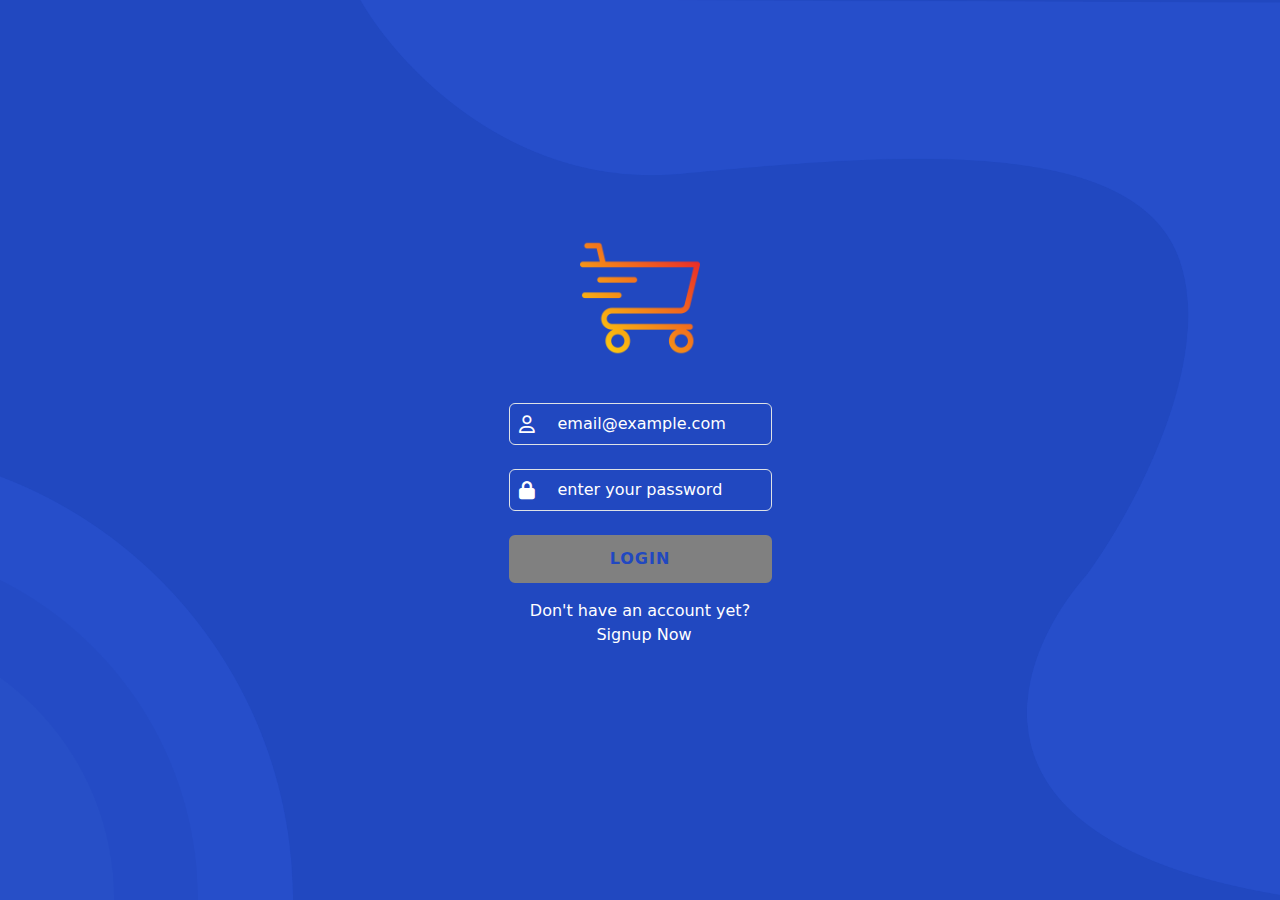
<file: index.html>
<!DOCTYPE html>
<html lang="en">
<head>
    <meta charset="UTF-8">
    <meta name="viewport" content="width=device-width, initial-scale=1.0">
    <title>Login</title>
    <meta name="description" content="Shopping cart for adding products and shooping">
    <meta name="author" content="Mohamed Khalel">
    <link rel="shortcut icon" href="assets/shopping-cart.png" type="image/x-icon">
    <link rel="stylesheet" href="css/all.min.css">
    <link rel="stylesheet" href="css/bootstrap.min.css">
    <link rel="stylesheet" href="css/style.css">
</head>
<body>
    <div class="login-main">
        <div class="container">
            <p id="notification2" class="bg-success d-inline-block px-5 py-2 text-white d-none rounded-4">email created success</p>
            <div class="login-form w-25 m-auto p-2">
                <div class="login-image">
                    <img src="assets/shopping-cart.png" alt="logo">
                </div>
                <div class="mb-4 login-input position-relative">
                    <input id="emailInput"  type="email" placeholder="email@example.com" class="form-control ps-5 py-2">
                    <i class="fa-regular fa-user position-absolute top-50 translate-middle"></i>
                </div>
                <div class="mb-4 login-input position-relative">
                    <input id="passInput" type="password" placeholder="enter your password" class="form-control ps-5 py-2">
                    <i class="fa-solid fa-lock position-absolute top-50 translate-middle"></i>
                </div>
                <div>
                    <button disabled id="logBtn" type="button">Login</button>
                </div>
                <span id="logErrMsg" class="text-warning text-center d-block mt-2"></span>
                <p class="text-center text-white mt-3">Don't have an account yet? <a id="gosignup" class="text-decoration-none text-white ms-2 cursor-pointer fw-medium">Signup Now</a></p>
            </div>
            <div class="signup-form w-25 m-auto p-2 d-none ">
                <div class="signup-image">
                    <img src="assets/shopping-cart.png" alt="logo">
                    
                    
                </div>
                <div class="mb-4 signup-input position-relative">
                    <input id="nameSignInput"  type="text" placeholder="enter your name" class="form-control ps-5 py-2">
                    <i class="fa-regular fa-address-card position-absolute top-50 translate-middle"></i>
                </div>
                <div class="mb-4">
                    <div class="signup-input position-relative">
                        <input id="emailSignInput"  type="email" placeholder="email@example.com" class="form-control ps-5 py-2">
                        <i class="fa-regular fa-user position-absolute top-50 translate-middle"></i>
                    </div>
                    <p id="signErrMsg" class="text-warning mt-1"></p>
                </div>
                <div class="mb-4 signup-input position-relative">
                    <input id="passSignInput" type="password" placeholder="enter your password" class="form-control ps-5 py-2">
                    <i class="fa-solid fa-lock position-absolute top-50 translate-middle"></i>
                </div>
                <div>
                    <button disabled id="signupBtn" type="button">Create Account</button>
                </div>
                <p class="text-center text-white mt-3">Already have an account ? <a id="goLogin" class="text-decoration-none text-white ms-4 cursor-pointer fw-medium">Login Now</a></p>
            </div>
        </div>
    </div>

    <script src="js/login.js"></script>
</body>
</html>
</file>
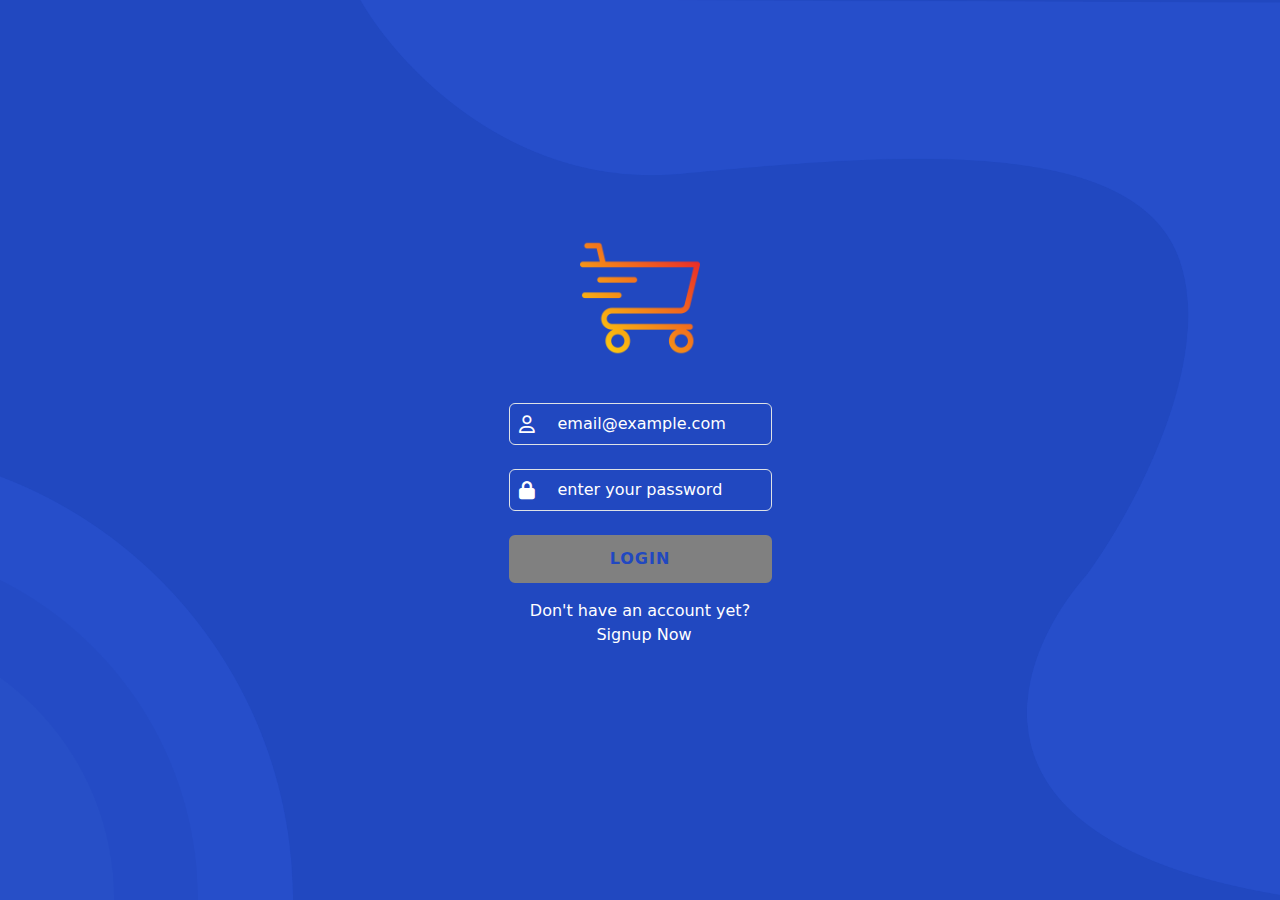
<file: home.html>
<!DOCTYPE html>
<html lang="en">
<head>
    <meta charset="UTF-8">
    <meta name="viewport" content="width=device-width, initial-scale=1.0">
    <title>Shopping Cart</title>
    <meta name="description" content="Shopping cart for adding products and shooping">
    <meta name="author" content="Mohamed Khalel">
    <link rel="shortcut icon" href="assets/shopping-cart.png" type="image/x-icon">
    <link rel="stylesheet" href="css/all.min.css">
    <link rel="stylesheet" href="css/bootstrap.min.css">
    <link rel="stylesheet" href="css/style.css">
</head>
<body>
    
    <nav class="navbar navbar-expand-lg shadow fixed-top">
        <div class="container">
            <a class="navbar-brand" ><img src="assets/shopping-cart.png" alt="logo"></a>
            <button
                class="navbar-toggler d-lg-none"
                type="button"
                data-bs-toggle="collapse"
                data-bs-target="#collapsibleNavId"
                aria-controls="collapsibleNavId"
                aria-expanded="false"
                aria-label="Toggle navigation"
            >
                <span class="navbar-toggler-icon"></span>
            </button>
            
            <div  class="collapse navbar-collapse" id="collapsibleNavId">
                
                <ul class="navbar-nav ms-auto mt-2 mt-lg-0 gap-3 text-center">
                    <li class="nav-item">
                        <a id="UserName" class="nav-link position-relative cursor-pointer d-inline-block text-capitalize fw-medium"> 
                            
                        </a>
                    </li>
                    <li class="nav-item">
                        <a id="openCart" class="nav-link position-relative cursor-pointer d-inline-block"> 
                            <i  class="fa-solid fa-cart-shopping fa-2x "></i>
                            <span class="bg-success text-white rounded-pill position-absolute cart-count">0</span>
                        </a>
                    </li>
                    <li class="nav-item">
                        <a id="logOutBtn" class="nav-link cursor-pointer"> 
                            Log Out <i class="fa-solid fa-arrow-right-from-bracket "></i>
                        </a>
                    </li>
                    
                </ul>
            </div>
        </div>
    </nav>
    
    <section class="main">
        <span id="notification" class=" p-3 bg-success rounded-4 shadow text-white fw-medium"></span>
        <div class="container  ">
            <div class="row gy-5 products-row ">
            </div>
            <div class="cart p-4 position-fixed overflow-auto  top-0 bottom-0 end-0">
                <div class="d-flex justify-content-between align-items-center cart-title">
                    <h2  class="text-white">Cart Page</h2>
                    <i id="closeCart" class="fa-solid fa-xmark"></i>
                </div>
                <div class="d-flex justify-content-between align-items-center">
                    <p  class="text-white mt-3 text-center total-price fs-4">Total Price : 0$</p>
                    <button type="button" class="btn btn-danger" id="deleteCart">Delete Cart</button>
                </div>
                <div class="container mt-5 cart-content">
                    
                </div>
                
            </div>
        </div>
    </section>
    <script src="js/bootstrap.bundle.min.js"></script>
    <script src="js/main.js"></script>
</body>
</html>
</file>
<file: css/style.css>
*{
    box-sizing: border-box;
}
.cursor-pointer{
    cursor: pointer;
}
.cart-count{
    top: -4px;
    left: 20px;
    padding: 2px 4px;
    font-size: .875rem;
}
.navbar{
    transition: all .5s;
}
.navbar-brand img{
    width: 50px;
}
.nav-link{
    color: #021526;
}
#UserName{
    background-image: linear-gradient(to right ,#C40C0C,#FF6500);
    background-clip: text;
    color: transparent;
}
.main{
    min-height: 100vh;
    margin-top: 125px;
    margin-bottom: 60px;
}
.fa-star:hover{
    color: gold;
}
.my-card{
    display: flex;
    flex-direction: column;
    transition: all 500ms ease-in-out;
    cursor: pointer;
    min-height: 500px !important;
    outline: solid transparent 5px;
}
.my-card:hover{
    outline: solid #02152673 5px;

}
.card-image{
    transition: all 300ms ease-in-out;
}
.my-card:hover .card-image{
    transform: scale(1.5);
}
.my-card .body h2{
    background-image: linear-gradient(#1230AE,#6C48C5);
    background-clip: text;
    color: transparent;
    font-weight: 700;
}
.my-card .body,.my-card .footer{
    color: #021526; 
    background-color: white;
    position: relative;
    z-index: 2;
}
.my-card .body{
    padding:5px 15px;
}
.my-card .footer{
    padding:10px 15px;
    margin-top:auto ;
}
.my-card .body span,.cart-card .left span{
    font-size: 20px;
    font-weight: 800;
    background-image: linear-gradient(to right,#1A4870,#1F316F);
    background-clip: text;
    color: transparent;

}
#addBtn{
    background-image: linear-gradient(to right,#021526,#1A3636);
    color: white;
    padding: 10px 20px;
    border: none;
    border-radius: 20px;
    transition: all .5s;
    border: #D1E9F6 solid 3px;
    position: relative;
    overflow: hidden;
}
#addBtn::after{
    content: "\f217"; 
    font-family: "Font Awesome 5 Free"; 
    font-weight: 900; 
    font-size: 20px;
    position: absolute;
    width: 0;
    height: 100%;
    background-image: linear-gradient(to left,#021526,#1A3636);
    left: -20px;
    top: 0;
    transition: all .5s;
    display: flex;
    justify-content: center;
    align-items: center;
}
#addBtn:hover::after{
    width: 100%;
    left: 0;
}
#notification{
    position: fixed;
    top: 12%;
    right: 10px;
    z-index: 99;
    opacity: 0;
    transition: all .5s ease-in-out;
    cursor: pointer;
}
.cart{
    z-index: 99999;
    left: 100%;
    background-image: linear-gradient(to right,#021526,#1A3636);
    transition: all 350ms ;
}
.cart::-webkit-scrollbar {
    width: 10px; 
}

.cart::-webkit-scrollbar-track {
    background: #f1f1f1; 
}
.cart::-webkit-scrollbar-thumb {
    background-image: linear-gradient(to top,#021526,#1A3636);
}

.cart-title{
    color: white;
}
.cart-title i{
    font-size: 24px;
    cursor: pointer;
    transition: all 300ms ease-in-out;
}
.cart-title i:hover{
    color: gray;
}
.cart-card .right .fa-trash-can{
    transition: all .5s;
}
.cart-card .right .fa-trash-can:hover{
    transform: scale(1.05);
}

.cart-card .right .cart-icons i{
    padding: 4px;
    border: solid black 2px;
    border-radius: 4px;
    transition: all 300ms;
}
.cart-card .right .cart-icons i:hover{
    background-color: #021526;
    color: white;
}

@media screen and (max-width:768px) {
    .navbar{
        background-color: white;
    }
    .cart-count{
        left: 12px;
    }
    .cart-card{
        padding: 20px;
    }
    .cart-image img{
        height: auto !important;
    }
}
@media screen and (min-width:768px) and (max-width:992px) {
    .navbar{
        background-color: white;
    }
    .cart-count{
        left: 12px;
    }
    
}



/* start Login Page  */
.login-main{
    min-height: 100vh;
    background-color: #2148C0;
    background-image: url('../assets/image_2024-09-21_03-43-09.png');
    background-position: center center;
    background-size: cover;
    background-repeat: no-repeat;
    display: flex;
    justify-content: center;
    align-items: center;
}
.login-image,.signup-image{
    text-align: center;
    margin-bottom: 45px;
}
.login-image img,.signup-image img{
    width: 120px;
}
.login-form button, .signup-form button{
    width: 100%; padding: 10px 15px;
    border: solid 2px transparent;
    border-radius: 6px;
    color: #2148C0;
    font-weight: 700;
    text-transform: uppercase;
    letter-spacing: 1px;
    transition: all 400ms;
}
.login-form button:disabled{
    background-color: gray;
    border-color: gray;
}
.login-form button:disabled:hover{
    color: gray;
    border-color: gray;
}
.signup-form button:disabled{
    background-color: gray;
    border-color: gray;
}
.signup-form button:disabled:hover{
    color: gray;
    border-color: gray;
}
.form-control{
    background-color: transparent !important;
    color: white !important;
}
.form-control::placeholder{
    color: white;
}
.form-control:focus{
    outline: solid 3px white;
}
.login-form button:hover{
    background-color:#2148C0 ;
    color: white;
    border: solid 2px white;
}
.signup-form button:hover{
    background-color:#2148C0 ;
    color: white;
    border: solid 2px white;
}
.login-input i,.signup-input i{
    left: 7%;
    font-size:18px ;
    color: white;
}

@media screen and (max-width:768px) {
    .login-form,.signup-form{
        width: 90% !important;
    }
}
@media screen and (min-width:768px) and (max-width:992px) {
    .login-form,.signup-form{
        width: 70% !important;
    }
    
}
/* End Login Page  */
</file>
